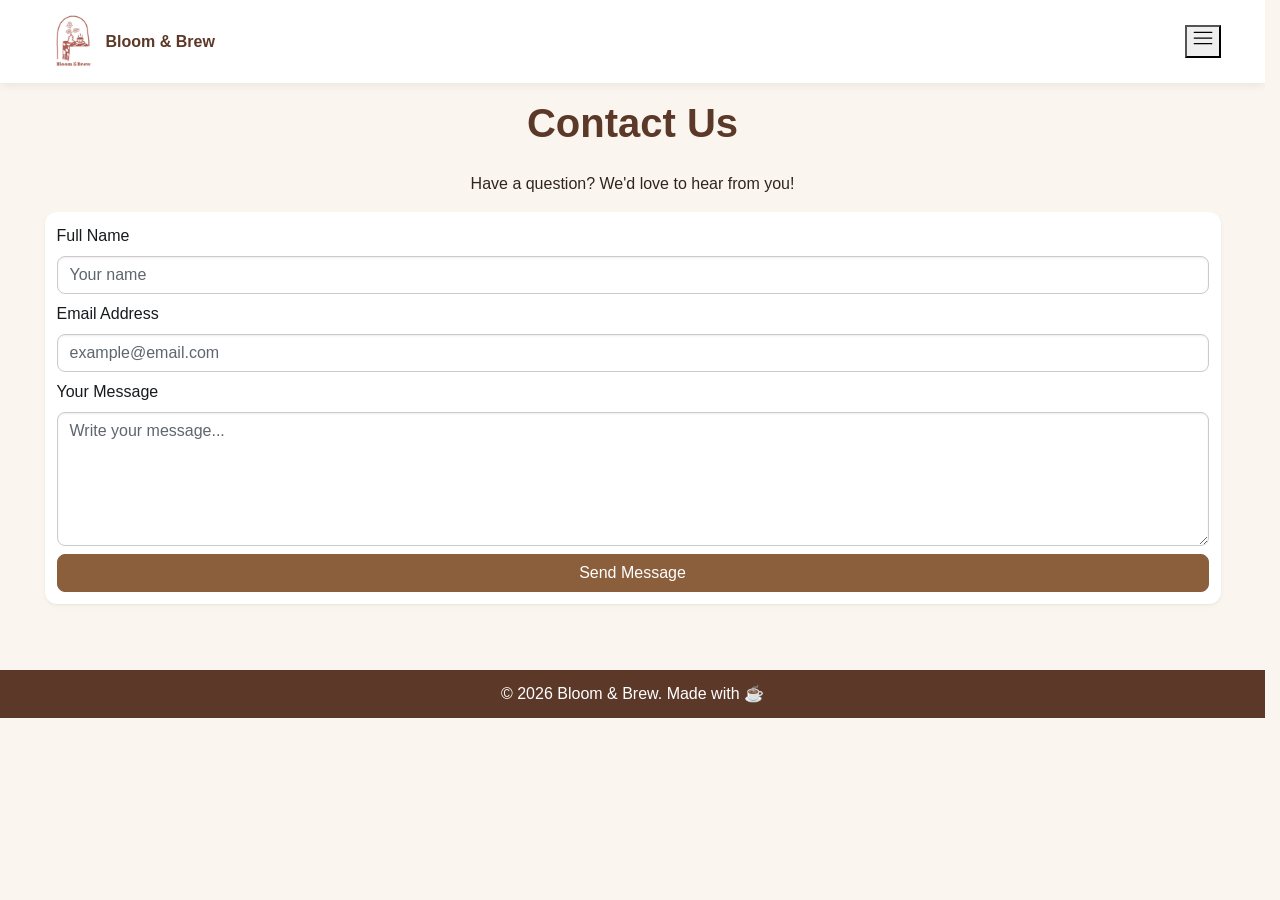
<file: Colle (coffeeshop website)/contact.html>
<!DOCTYPE html>
<html lang="en">
<head>
  <meta charset="UTF-8">
  <meta name="viewport" content="width=device-width, initial-scale=1.0">
  <title>Bloom & Brew | Contact</title>

  <link rel="stylesheet" href="assets/style/bootstrap.min.css">
  <link rel="stylesheet" href="assets/style/style.css">
</head>
<body>

  <nav class="navbar navbar-expand-lg bg-body-tertiary sticky-top">
    <div class="container">
      <a class="navbar-brand d-flex align-items-center" href="index.html">
        <img src="assets/images/logo.jpg" alt="Logo" height="55">
        <span class="ms-2">Bloom & Brew</span>
      </a>

      <button class="navbar-toggler" type="button"
        data-bs-toggle="collapse" data-bs-target="#navbarMenu"
        aria-controls="navbarMenu" aria-expanded="false"
        aria-label="Toggle navigation">
        <span class="navbar-toggler-icon"></span>
      </button>

      <div class="collapse navbar-collapse" id="navbarMenu">
        <ul class="navbar-nav ms-auto">
          <li class="nav-item">
            <a class="nav-link" href="index.html">Home</a>
          </li>
          <li class="nav-item">
            <a class="nav-link" href="menu.html">Menu</a>
          </li>
          <li class="nav-item">
            <a class="nav-link active" aria-current="page" href="contact.html">Contact</a>
          </li>
        </ul>
        <button class="btn btn-outline-dark ms-lg-3 mt-2 mt-lg-0"
          id="themeButton" type="button" onclick="toggleTheme()">
          Dark Mode
        </button>
      </div>
    </div>
  </nav>

  <section class="container py-5">
    <h1 class="section-title text-center">Contact Us</h1>
    <p class="text-center mb-5">
      Have a question? We'd love to hear from you!
    </p>

    <div class="row justify-content-center">
      <div class="col-md-8 col-lg-6">

        <div class="card shadow-sm p-4">
          <form id="contactForm" novalidate>

            <div class="mb-3">
              <label for="name" class="form-label">Full Name</label>
              <input type="text" class="form-control"
                id="name" placeholder="Your name">
            </div>

            <div class="mb-3">
              <label for="email" class="form-label">Email Address</label>
              <input type="email" class="form-control"
                id="email" placeholder="example@email.com">
            </div>

            <div class="mb-3">
              <label for="message" class="form-label">Your Message</label>
              <textarea class="form-control" id="message"
                rows="5" placeholder="Write your message..."></textarea>
            </div>

            <div id="formResult" role="status" aria-live="polite"></div>

            <button type="submit" class="btn btn-coffee w-100">
              Send Message
            </button>

          </form>
        </div>

      </div>
    </div>
  </section>

  <footer class="text-center py-4">
    <p class="mb-0">© 2026 Bloom & Brew. Made with ☕</p>
  </footer>

  <script src="https://cdn.jsdelivr.net/npm/bootstrap@5.3.8/dist/js/bootstrap.bundle.min.js"></script>
<script src="./assets/script/script.js"></script>
</body>
</html>
</file>
<file: Colle (coffeeshop website)/assets/style/style.css>
:root {
  --coffee: #8b5e3c;
  --coffee-dark: #5b3827;
  --cream: #faf5ef;
}

body {
  background-color: var(--cream);
  color: #30251e;
  font-family: Arial, sans-serif;
  transition: background-color 0.3s, color 0.3s;
}

/* Navbar */
.navbar {
  box-shadow: 0 2px 10px rgba(0, 0, 0, 0.08);
}

.navbar-brand {
  font-weight: bold;
  color: var(--coffee-dark);
}

.nav-link {
  font-weight: 500;
}

.nav-link:hover,
.nav-link.active {
  color: var(--coffee) !important;
}

/* Hero */
.hero {
  min-height: 480px;
  display: flex;
  align-items: center;
  justify-content: center;
  color: white;
  padding: 80px 20px;
  background:
    linear-gradient(rgba(35, 20, 12, 0.65),
                    rgba(35, 20, 12, 0.65)),
    url("https://images.unsplash.com/photo-1442512595331-e89e73853f31?w=1600")
    center/cover no-repeat;
}

.hero h1 {
  font-size: clamp(2rem, 5vw, 4rem);
}

/* Titles */
.section-title {
  color: var(--coffee-dark);
  font-weight: bold;
  margin-bottom: 25px;
}

.about-text {
  max-width: 700px;
  line-height: 1.9;
}

/* Buttons */
.btn-coffee {
  background-color: var(--coffee);
  color: white;
  border: 1px solid var(--coffee);
}

.btn-coffee:hover {
  background-color: var(--coffee-dark);
  color: white;
  border-color: var(--coffee-dark);
}

.btn-outline-coffee {
  border: 1px solid var(--coffee);
  color: var(--coffee);
}

.btn-outline-coffee:hover {
  background-color: var(--coffee);
  color: white;
}

/* Cards */
.card {
  border: none;
  border-radius: 12px;
  overflow: hidden;
  transition: transform 0.3s;
}

.card:hover {
  transform: translateY(-5px);
}

.product-img {
  width: 100%;
  height: 230px;
  object-fit: cover;
}

.price {
  color: var(--coffee);
  font-weight: bold;
  font-size: 1.2rem;
}

/* Footer */
footer {
  background-color: var(--coffee-dark);
  color: white;
  margin-top: 50px;
}

/* Dark mode */
body.dark-mode {
  --bs-body-bg: #211c19;
  --bs-body-color: #f5e9de;
  --bs-tertiary-bg: #302923;
  --bs-secondary-bg: #302923;
  --bs-emphasis-color: #ffffff;
  --bs-border-color: #625247;
  --bs-card-bg: #302923;
  background-color: #211c19;
  color: #f5e9de;
}

body.dark-mode .navbar {
  background-color: #302923 !important;
}

body.dark-mode .navbar-brand,
body.dark-mode .nav-link,
body.dark-mode .section-title {
  color: #f5d3b3;
}

body.dark-mode .card {
  background-color: #302923;
  color: #f5e9de;
}

body.dark-mode .form-control {
  background-color: #302923;
  color: white;
  border-color: #625247;
}

body.dark-mode .form-control::placeholder {
  color: #b9a99e;
}

body.dark-mode .navbar-toggler {
  background-color: #f5e9de;
}

body.dark-mode .btn-outline-dark {
  color: #f5e9de;
  border-color: #f5e9de;
}

body.dark-mode .btn-outline-dark:hover {
  color: #211c19;
  background-color: #f5e9de;
}

body.dark-mode .btn-outline-coffee {
  color: #f5d3b3;
}

/* Mobile */
@media (max-width: 576px) {
  .hero {
    min-height: 380px;
  }

  .navbar-brand img {
    height: 45px;
  }

  .navbar-brand span {
    font-size: 16px;
  }
}
/* Fix menu layout */
.menu-item {
    display: block;
}

@media (min-width: 992px) {
    .row > .menu-item {
        flex: 0 0 auto;
        width: 33.333333%;
    }
}

@media (min-width: 768px) and (max-width: 991px) {
    .row > .menu-item {
        width: 50%;
    }
}
</file>
